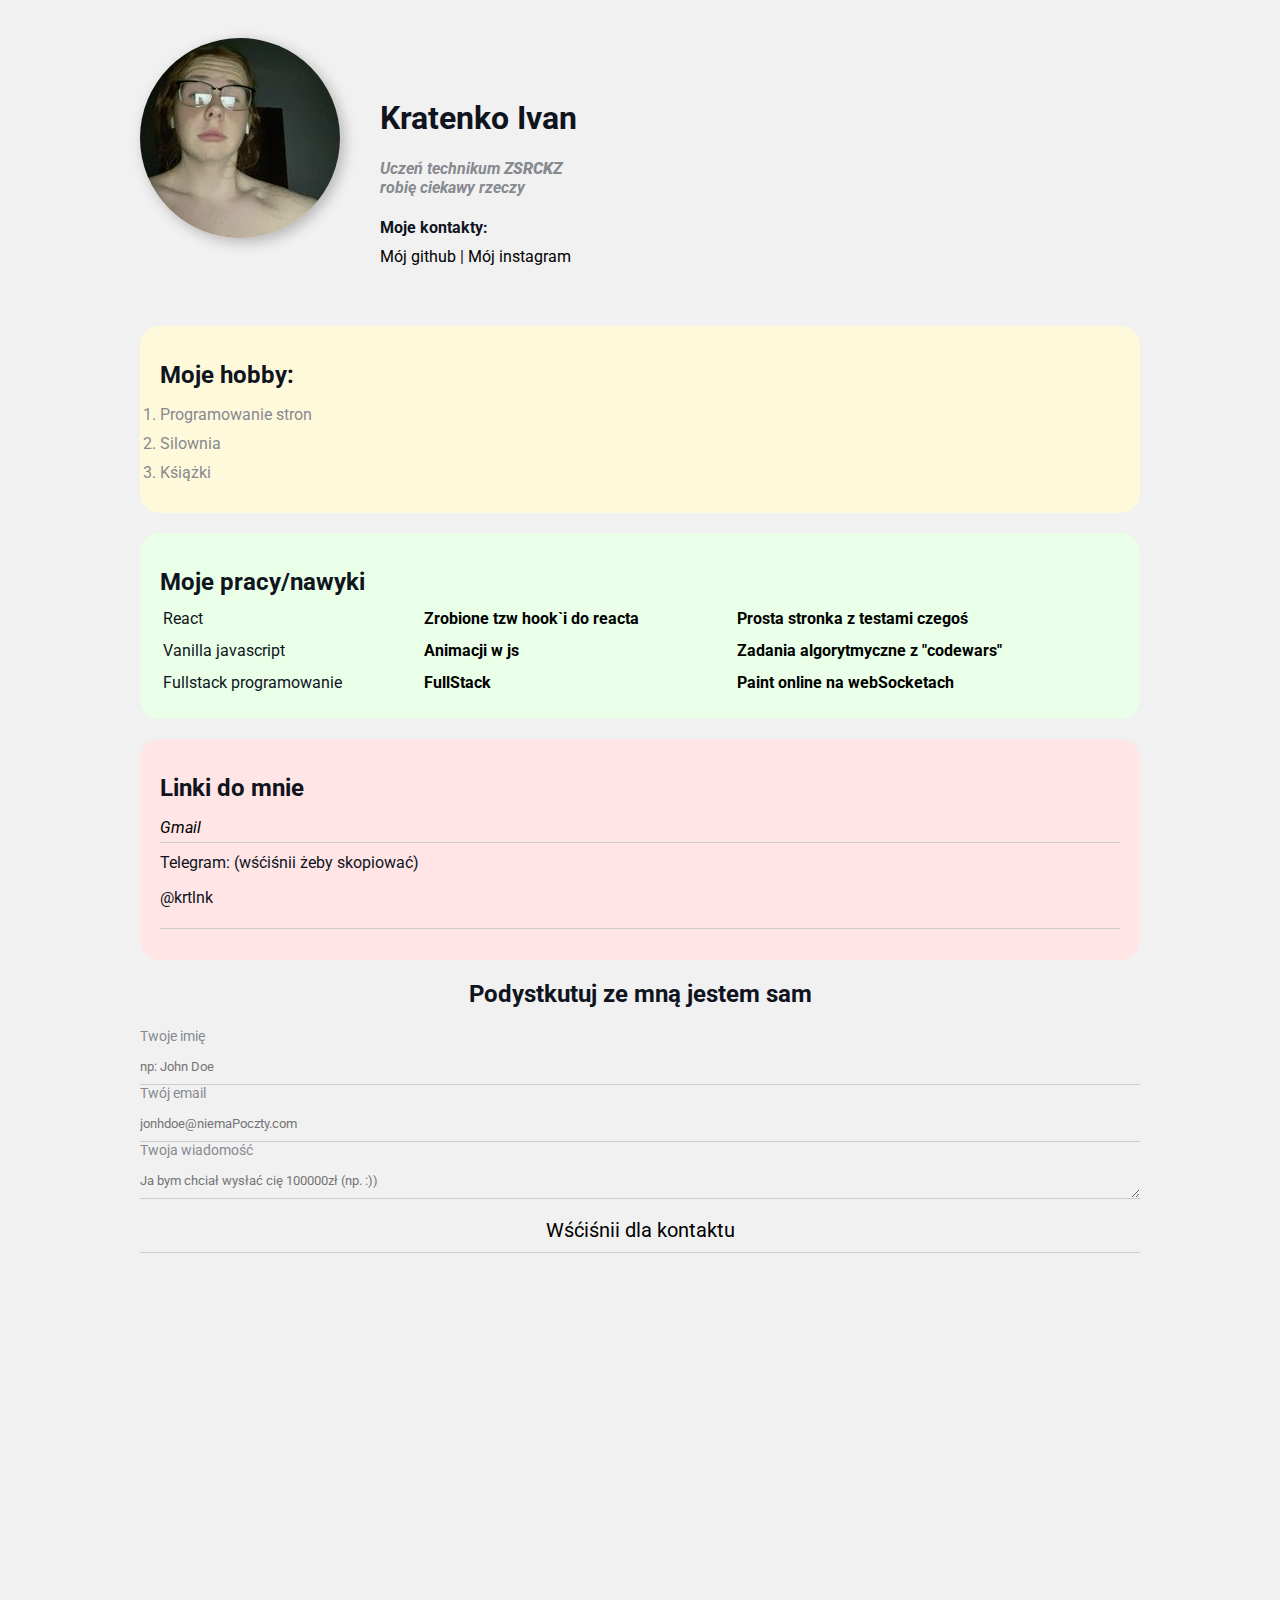
<file: index.html>
<!DOCTYPE html>
<html>
  <head>
    <meta charset="UTF-8">
    <title>Kratenko</title>
    <link href="style.css" rel="stylesheet" />
 </head>
 <body>
	 <div class="cont">
		 <div class="info">


                <img src="avatar.jpg"
                alt="Тут мог быть санякинг но я снес сайт братва анлак)00)э бля"
                class="avatar"/>
            </td>
            <td>
              <div class="infotext">
                <h1>Kratenko Ivan</h1>    
                <p>Uczeń technikum <strong> ZSRCKZ</strong> </p>
                <p><i>robię ciekawy rzeczy</p></i>
                
 <h4>Moje kontakty: </h4>

 <a href="https://github.com/blessed1231" target="_blank">Mój github</li></a>
    |
    <a href="https://instagram.com/_plitochnik.anatoliy" target="_blank">Mój instagram</li></a>
  </div>
 
         </div>
 <div class="card bg-yellow">
  <h2>Moje hobby: </h2>
  <ol class="list">
     <li>Programowanie stron</li>
     <li>Silownia</li>
     <li>Kśiążki</li>
  </ol>
 </div>

  
  <div class="card bg-green">
  <h2>Moje pracy/nawyki</h2>
      <table class="table">
              <tr>
            <td>React</td>
            <td class="temp"><a href="https://github.com/blessed1231/ReactCustomHooks"><strong>Zrobione tzw hook`i do reacta</strong></a></td>
            <td class="temp"><a href="https://github.com/blessed1231/SomePosts"><strong>Prosta stronka z testami czegoś</strong></a></td>
        </tr>
         <tr>
            <td>Vanilla javascript</td>
            <td class="temp"><a href="https://github.com/blessed1231/Parralax-maket-spizdil-na-youtube-"><strong>Animacji w js</strong></a></td>
            <td class="temp"><a href="https://github.com/blessed1231/CodeWars-problem"><strong>Zadania algorytmyczne z "codewars" </strong></a></td>
        </tr>
              <tr>
            <Td>Fullstack programowanie</Td>
            <td class="temp"><a href="https://github.com/blessed1231/MERN-Airbnb-clone"><strong>FullStack</strong></a></td>
            <td class="temp"><a href="https://github.com/blessed1231/Paint-online"><strong>Paint online na webSocketach</strong></a></td>
        </tr>
    </table>
  </div>

  
   <div class="card bg-red">
      <h2>Linki do mnie</h2>
      <ul class="linklist">
        <li>
         <address>  <a href="mailto:ivankraten@gmail.com" target="_blank ">Gmail</a></address>
        </li>
        <li>
         <div>Telegram: (wśćiśnii żeby skopiować) <p class="telegram">@krtlnk</p> </div>
        </li>
    </ul>
   </div>
   
         <div class="contact">
             <h2>Podystkutuj ze mną jestem sam</h2>

       <form action="/">
         <div class="ro">
         <div class="formgroup">
          <label for="name">Twoje imię</label>
          <input type="text" id="name" 
          placeholder="np: John Doe">

        </div>
      </div>

          <div class="formgroup">
          <label for="nomerok">Twój email</label>
          <input type="email" id="email" placeholder="jonhdoe@niemaPoczty.com">

        </div>
          
          <div class="formgroup">
          <label for="text">Twoja wiadomość</label>
          <textarea name="" id="text" cols="55"  placeholder="Ja bym chciał wysłać cię 100000zł (np. :))"   rows="1"></textarea>

          <div>
          <input class="btn" type="submit" value="Wśćiśnii dla kontaktu">
          </div>
        </form>
        </div>
        </div>
        <div style="margin-bottom: 500px">
        </div>
      </div>
      </div>



 </body>

 <script type="text/javascript">
   const span = document.querySelector(".telegram");

span.onclick = function() {
  document.execCommand("copy");
}

span.addEventListener("copy", function(event) {
  event.preventDefault();
  if (event.clipboardData) {
    event.clipboardData.setData("text/plain", span.textContent);
    console.log(event.clipboardData.getData("text"))
  }
});

  const btn = document.querySelector('.btn')
    btn.addEventListener('click', () => {
      alert('Twoje dane zostałe wysłane, dla szybszej odpowiedzi napisz do mnie!')
    })
 </script>
</html>
</file>
<file: style.css>
@import url('https://fonts.googleapis.com/css2?family=Roboto:ital@1&display=swap');


body {
    background-color: #f1f1f1;
    color: #0f141e;
    font-size: 16px;
    font-weight: normal;
    font-family: 'Roboto', sans-serif;


    
}

.cont {
    max-width: 1000px;
    margin: auto;
    padding-top: 30px;
    
}

.avatar{
    width: 200px;
    height: 200px;
    border-radius: 50%;
    box-shadow: 4px 4px 14px rgba(0, 0, 0, 0.25)
}

.info {
    display: flex   ;
    margin-bottom: 20px;
}

.info p {
    color: #86898F;
    margin: 0;
    font-style: italic;
    font-weight: bold;
    text-decoration: none;
}

a {
    color: black;
    text-decoration: none;

}

    a:hover {
        text-decoration: underline;
    }
    a:active {
        color: blue;
     }
     
     a:visited {
         color: grey;
     }

     .card {
         padding: 15px 20px;
         
         margin-bottom: 20px;
         border-radius: 20px;

     }

     .bg-yellow {
         background: #fff9dc;
     }
     .bg-green {
         background: #e9ffe7;
     }
     .bg-red {
         background: #ffe5e5;
      }

      .card h2 {
          margin-bottom: 10px;
      }
      
      .list {
          padding: 0 0px;
      }

      .list li {
          color: #86898f;
          margin-bottom: 10px;

      }

      .table {
          width: 100%;
      }

      .table td {
          padding-bottom: 10px;
      }

      .table td:nth-child(2), .table td:nth-child(3) {
          color: #86898f
      }

      .linklist {
          list-style: none;
          padding: 0;
      }
      
      .linklist li {
        margin-bottom: 10px;
        padding-bottom: 5px;
        border-bottom: 1px solid #ccc;
      }
      
      .contact h2 {
          text-align: center;
      }

      .formgroup label {
          display: block;
          font-size: 14px;
          color: #86898F;
      }

      .formgroup input,
      .formgroup textarea {
          width: 100%;
          box-sizing: border-box;
          border: none;
          background: transparent;
          border-bottom: 1px solid #ccc;
          color: black;
          padding: 15px 0 10px;
          outline: none;
          font-family: inherit;
      }

        .row {
            display: flex;
            margin-bottom: 20px
            
        }

.row > .formgroup {
    width: 50%;
    margin-right: 20px;
}

.row > .formgroup:first-child {
    margin-right: 10px;

}

.infotext {
    margin: 40px;
}
 .infotext h4 {
     margin-bottom: 10px;
 }

 .btn {
      background-color: black;
      font-size: 20px;
      border: 1px solid #e9ffe7;
     padding: 15px 20px;
     color: white;
 }
</file>
